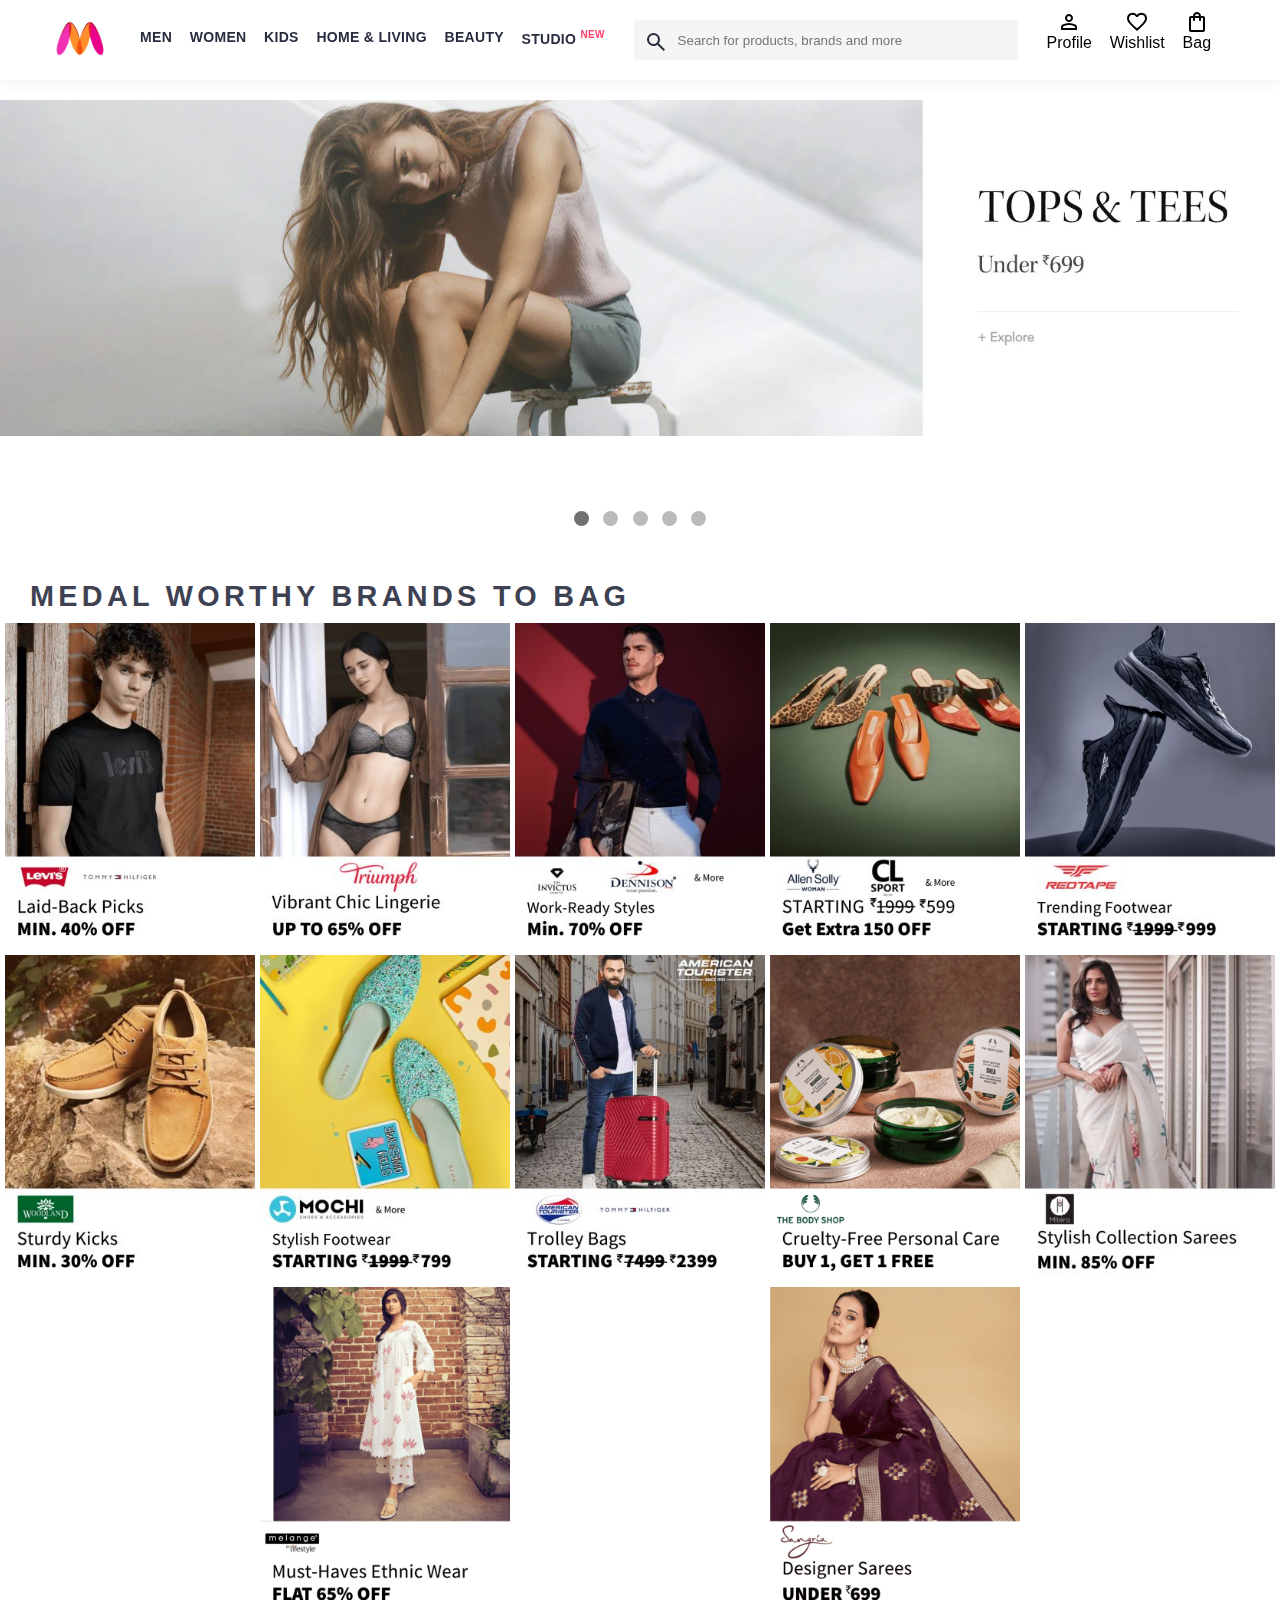
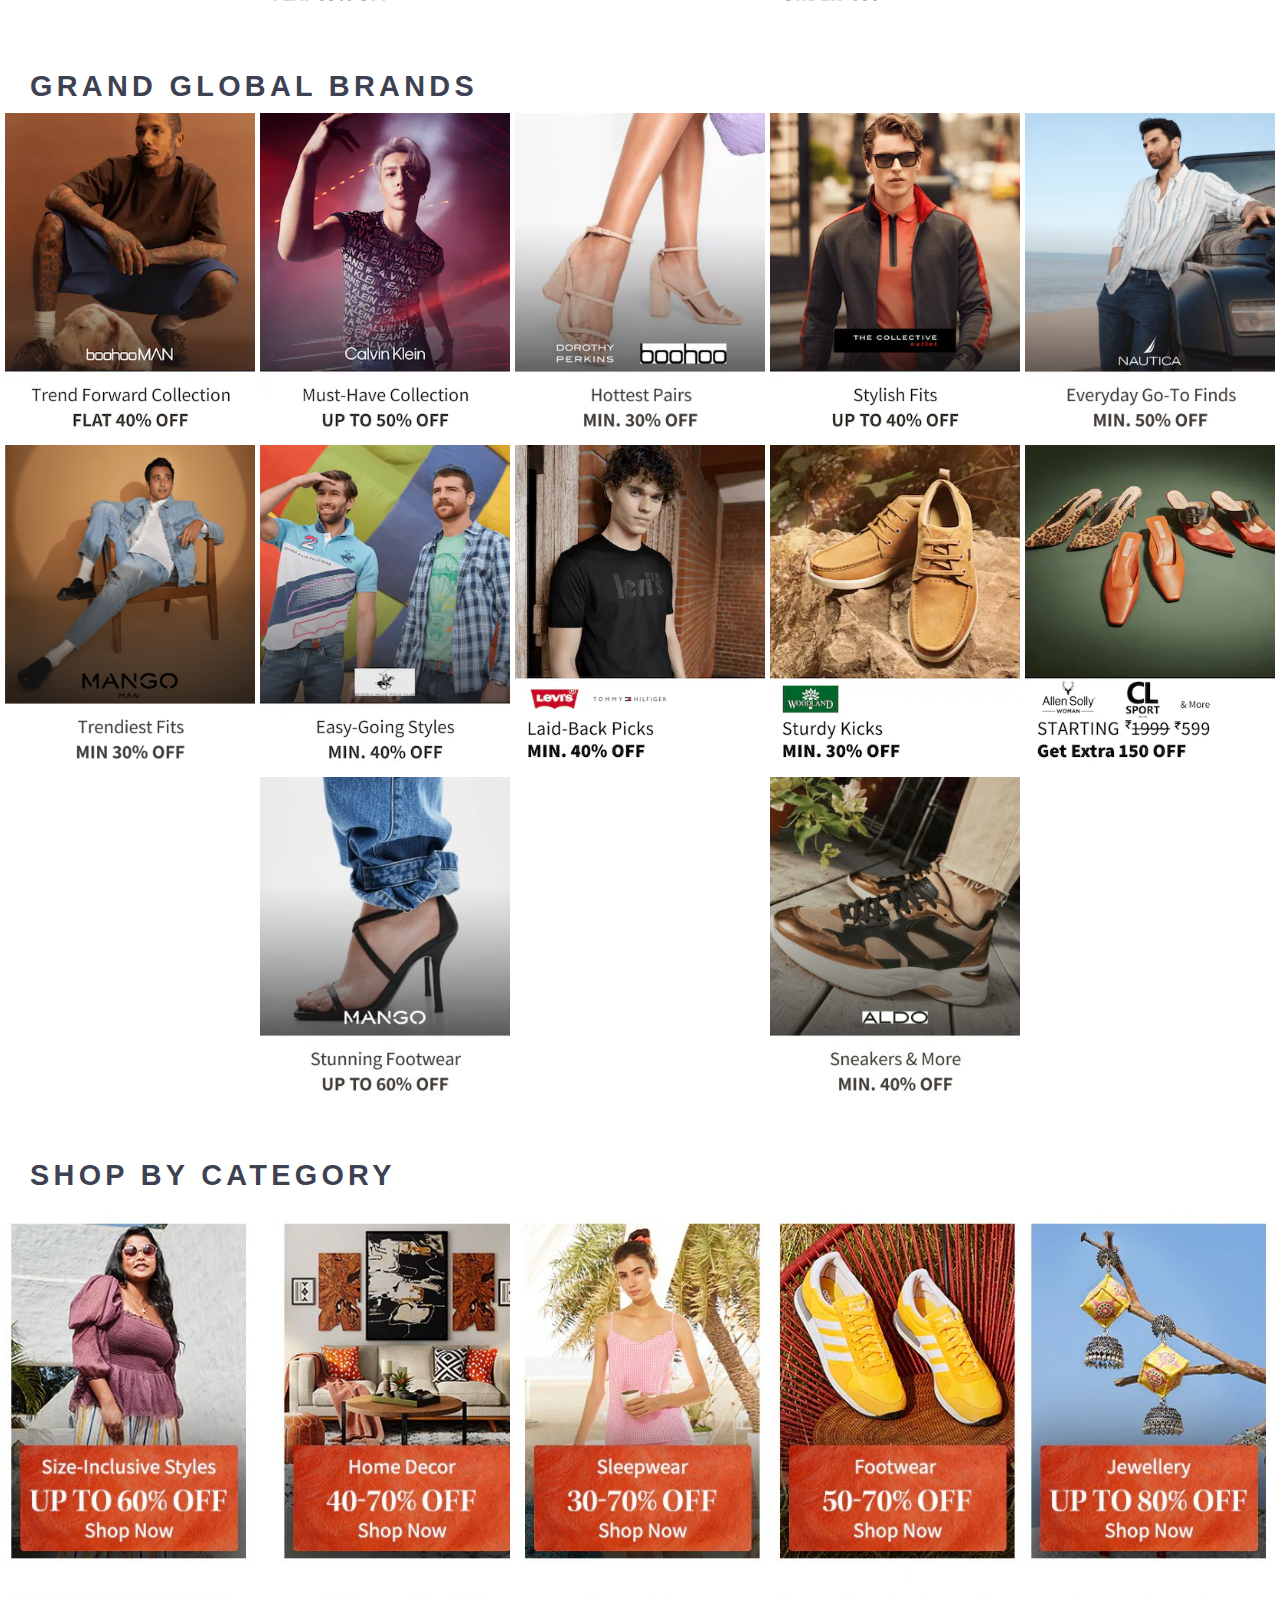
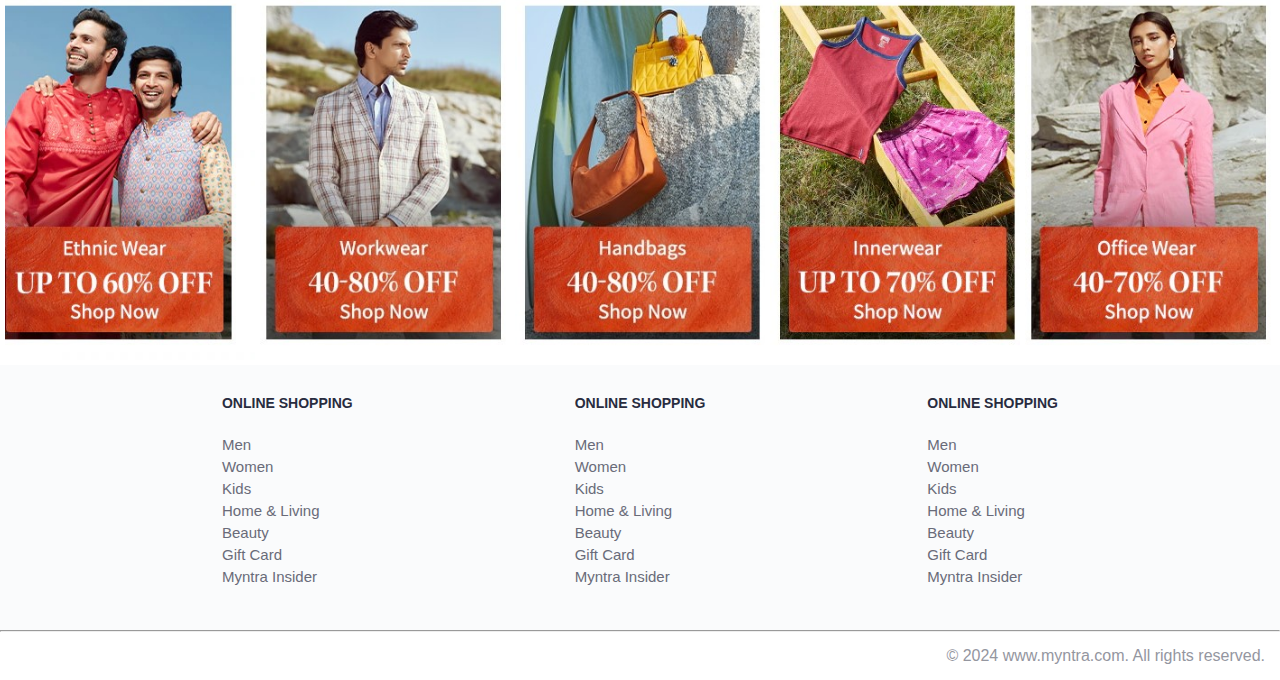
<file: index.html>
<!DOCTYPE html>
<html lang="en">
<head>
    <meta charset="UTF-8">
    <meta name="viewport" content="width=device-width, initial-scale=1.0">
    <title>Myntra</title>
    <link rel="stylesheet" href="css/style.css">
    <link rel="stylesheet" href="https://fonts.googleapis.com/css2?family=Material+Symbols+Outlined:opsz,wght,FILL,GRAD@20..48,100..700,0..1,-50..200" />
</head>
<body>
    <header>
        <div class="logo_container">
            <a href="#"><img class="myntra_home" src="images/logo.webp" alt="Myntra Home"></a>
        </div>
        <div class="nav_bar">
            <a href="#">Men</a>
            <a href="#">Women</a>
            <a href="#">Kids</a>
            <a href="#">Home & Living</a>
            <a href="#">Beauty</a>
            <a href="#">Studio <sup>New</sup></a>
        </div>
        <div class="search_bar">
            <span class="material-symbols-outlined search_icon">search</span>
            <input class="search_input" placeholder="Search for products, brands and more">
        </div>

        <div class="action_bar">

            <div class="action_container">
                <span class="material-symbols-outlined action_icon">person</span>
                <span class="action_name">Profile</span>
            </div>

            <div class="action_container">
                <span class="material-symbols-outlined action_icon">favorite</span>
                <span class="action_name">Wishlist</span>
            </div>
            
            <a class="action_container" href="./pages/bag.html">
                <span class="material-symbols-outlined action_icon">shopping_bag</span>
                <span class="action_name">Bag</span>
                <span class="bag-item-count">0</span>
            </a>
        
        </div>

    </header>


    <!-- Main Section -->

    <main>

        <div class="banner_container">
            <div class="slider">
                <div class="slides">
                    <div class="slide"><img src="images/banner/banner1.jpg" alt="Banner 1"></div>
                    <div class="slide"><img src="images/banner/banner2.jpg" alt="Banner 2"></div>
                    <div class="slide"><img src="images/banner/banner4.jpg" alt="Banner 4"></div>
                    <div class="slide"><img src="images/banner/banner5.jpg" alt="Banner 5"></div>
                    <div class="slide"><img src="images/banner/banner6.jpg" alt="Banner 3"></div>
                </div>
            </div>
            <div class="dots">
                <span class="dot" data-index="0"></span>
                <span class="dot" data-index="1"></span>
                <span class="dot" data-index="2"></span>
                <span class="dot" data-index="3"></span>
                <span class="dot" data-index="4"></span>
            </div>
        </div>

        <div class="category_heading">MEDAL WORTHY BRANDS TO BAG</div>
        <div class="category_items">
            <a href="products/products.html"><img class="sale_items" src="images/offers/1.jpeg"></a>
            <a href="products/products.html"><img class="sale_items" src="images/offers/2.jpeg"></a>
            <a href="products/products.html"><img class="sale_items" src="images/offers/3.jpeg"></a>
            <a href="products/products.html"><img class="sale_items" src="images/offers/4.jpeg"></a>
            <a href="products/products.html"><img class="sale_items" src="images/offers/5.jpeg"></a>
            <a href="products/products.html"><img class="sale_items" src="images/offers/6.jpeg"></a>
            <a href="products/products.html"><img class="sale_items" src="images/offers/7.jpeg"></a>
            <a href="products/products.html"><img class="sale_items" src="images/offers/8.jpeg"></a>
            <a href="products/products.html"><img class="sale_items" src="images/offers/9.png"></a>
            <a href="products/products.html"><img class="sale_items" src="images/offers/10.jpeg"></a>
            <a href="products/products.html"><img class="sale_items" src="images/offers/11.png"></a>
            <a href="products/products.html"><img class="sale_items" src="images/offers/12.png"></a>
        </div>
        
        <!--
        <div class="category_heading">SOME PRODUCTS HERE YOU CAN BUY EASILY</div>
        <div class="items-container">
            all codes are in js 
        </div>
        -->
        
        <div class="category_heading">GRAND GLOBAL BRANDS</div>
        <div class="category_items">
            <a href="products/products.html"><img class="sale_items" src="images/brand/1.png"></a>
            <a href="products/products.html"><img class="sale_items" src="images/brand/2.png"></a>
            <a href="products/products.html"><img class="sale_items" src="images/brand/3.jpeg"></a>
            <a href="products/products.html"><img class="sale_items" src="images/brand/4.png"></a>
            <a href="products/products.html"><img class="sale_items" src="images/brand/5.jpeg"></a>
            <a href="products/products.html"><img class="sale_items" src="images/brand/6.png"></a>
            <a href="products/products.html"><img class="sale_items" src="images/brand/7.png"></a>
            <a href="products/products.html"><img class="sale_items" src="images/brand/8.png"></a>
            <a href="products/products.html"><img class="sale_items" src="images/brand/9.png"></a>
            <a href="products/products.html"><img class="sale_items" src="images/brand/10.png"></a>
            <a href="products/products.html"><img class="sale_items" src="images/brand/11.jpeg"></a>
            <a href="products/products.html"><img class="sale_items" src="images/brand/12.jpeg"></a>
        </div>

        <div class="category_heading">SHOP BY CATEGORY</div>
        <div class="category_items">
            <a href="products/products.html"><img class="sale_items" src="images/categories/1.jpg"></a>
            <a href="products/products.html"><img class="sale_items" src="images/categories/2.jpg"></a>
            <a href="products/products.html"><img class="sale_items" src="images/categories/3.jpg"></a>
            <a href="products/products.html"><img class="sale_items" src="images/categories/4.jpg"></a>
            <a href="products/products.html"><img class="sale_items" src="images/categories/5.jpg"></a>
            <a href="products/products.html"><img class="sale_items" src="images/categories/6.jpg"></a>
            <a href="products/products.html"><img class="sale_items" src="images/categories/7.jpg"></a>
            <a href="products/products.html"><img class="sale_items" src="images/categories/8.jpg"></a>
            <a href="products/products.html"><img class="sale_items" src="images/categories/9.jpg"></a>
            <a href="products/products.html"><img class="sale_items" src="images/categories/10.jpg"></a>  
        </div>

    </main>


    <!-- Footer Section -->

    <footer>
        <div class="footer_container">
            <div class="footer_column">
                <h3>ONLINE SHOPPING</h3>

                <a href="#">Men</a>
                <a href="#">Women</a>
                <a href="#">Kids</a>
                <a href="#">Home & Living</a>
                <a href="#">Beauty</a>
                <a href="#">Gift Card</a>
                <a href="#">Myntra Insider</a>
            </div>

            <div class="footer_column">
                <h3>ONLINE SHOPPING</h3>

                <a href="#">Men</a>
                <a href="#">Women</a>
                <a href="#">Kids</a>
                <a href="#">Home & Living</a>
                <a href="#">Beauty</a>
                <a href="#">Gift Card</a>
                <a href="#">Myntra Insider</a>
            </div>

            <div class="footer_column">
                <h3>ONLINE SHOPPING</h3>

                <a href="#">Men</a>
                <a href="#">Women</a>
                <a href="#">Kids</a>
                <a href="#">Home & Living</a>
                <a href="#">Beauty</a>
                <a href="#">Gift Card</a>
                <a href="#">Myntra Insider</a>
            </div>
        </div>
        <hr>

        <div class="copyright">
            © 2024 www.myntra.com. All rights reserved.
        </div>
    </footer>

    <script src="data/items.js"></script>
    <script src="scripts/script.js"></script>
    
</body>
</html>
</file>
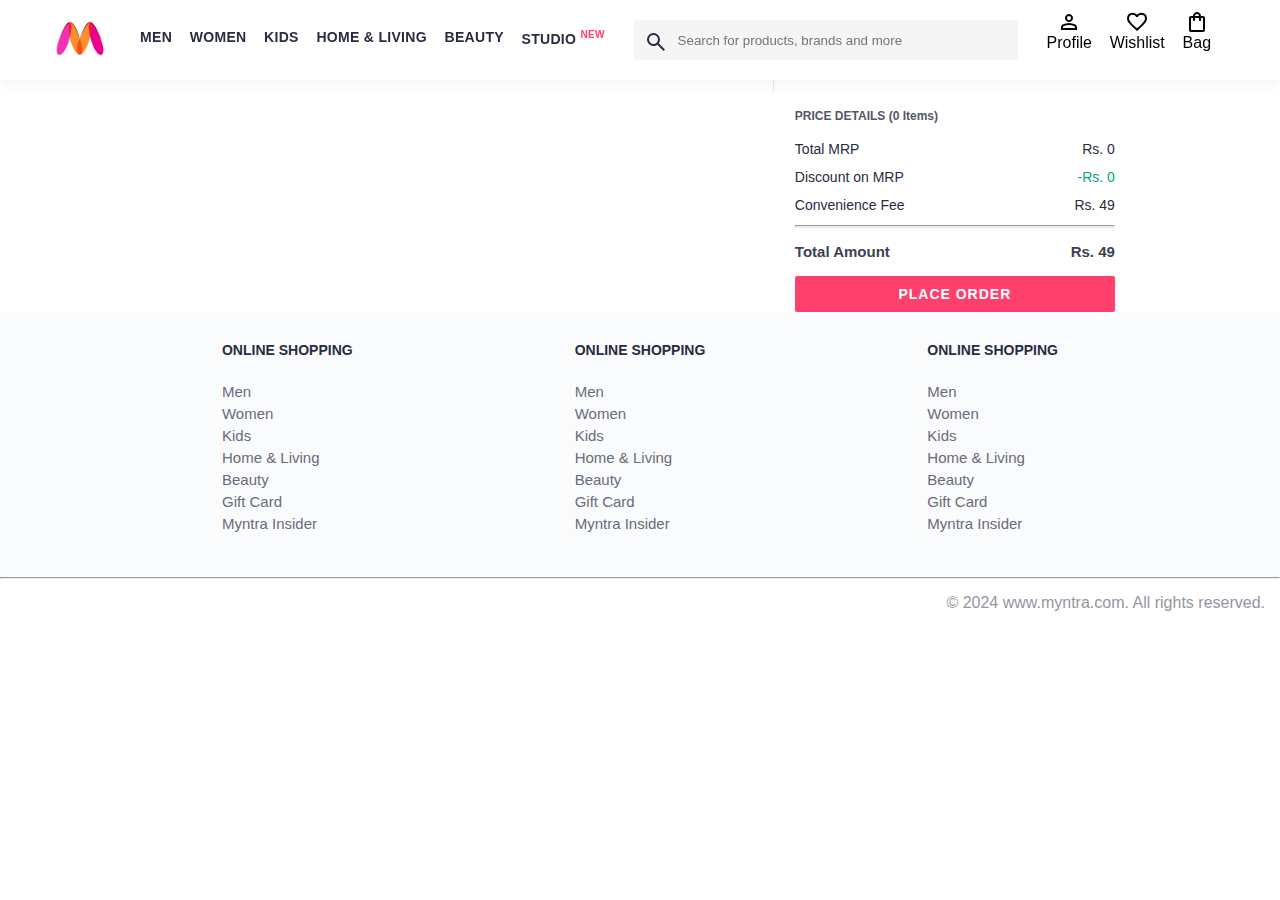
<file: pages/bag.html>
<!DOCTYPE html>
<html lang="en">
<head>
    <title>Myntra</title>
    <link rel="stylesheet" href="../css/style.css">
    <link rel="stylesheet" href="../css/bag.css">
    <link rel="stylesheet" href="https://fonts.googleapis.com/css2?family=Material+Symbols+Outlined:opsz,wght,FILL,GRAD@20..48,100..700,0..1,-50..200" />
</head>
<body>
    <header>
        <div class="logo_container">
            <a href="../index.html"><img class="myntra_home" src="../images/logo.webp" alt="Myntra Home"></a>
        </div>
        <nav class="nav_bar">
            <a href="#">Men</a>
            <a href="#">Women</a>
            <a href="#">Kids</a>
            <a href="#">Home & Living</a>
            <a href="#">Beauty</a>
            <a href="#">Studio <sup>New</sup></a>
        </nav>
        <div class="search_bar">
            <span class="material-symbols-outlined search_icon">search</span>
            <input class="search_input" placeholder="Search for products, brands and more">
        </div>
        <div class="action_bar">
            <div class="action_container">
                <span class="material-symbols-outlined action_icon">person</span>
                <span class="action_name">Profile</span>
            </div>

            <div class="action_container">
                <span class="material-symbols-outlined action_icon">favorite</span>
                <span class="action_name">Wishlist</span>
            </div>

            <a class="action_container" href="../pages/bag.html">
                <span class="material-symbols-outlined action_icon">shopping_bag</span>
                <span class="action_name">Bag</span>
                <span class="bag-item-count">0</span>
            </a>

        </div>
    </header>

    <main>
      <div class="bag-page">
        
        <div class="bag-items-container">
        </div>

        <div class="bag-summary">
        </div>

      </div>
    </main>

    <footer>
        <div class="footer_container">
            <div class="footer_column">
                <h3>ONLINE SHOPPING</h3>

                <a href="#">Men</a>
                <a href="#">Women</a>
                <a href="#">Kids</a>
                <a href="#">Home & Living</a>
                <a href="#">Beauty</a>
                <a href="#">Gift Card</a>
                <a href="#">Myntra Insider</a>
            </div>

            <div class="footer_column">
                <h3>ONLINE SHOPPING</h3>

                <a href="#">Men</a>
                <a href="#">Women</a>
                <a href="#">Kids</a>
                <a href="#">Home & Living</a>
                <a href="#">Beauty</a>
                <a href="#">Gift Card</a>
                <a href="#">Myntra Insider</a>
            </div>

            <div class="footer_column">
                <h3>ONLINE SHOPPING</h3>

                <a href="#">Men</a>
                <a href="#">Women</a>
                <a href="#">Kids</a>
                <a href="#">Home & Living</a>
                <a href="#">Beauty</a>
                <a href="#">Gift Card</a>
                <a href="#">Myntra Insider</a>
            </div>
        </div>
        <hr>

        <div class="copyright">
            © 2024 www.myntra.com. All rights reserved.
        </div>
    </footer>

    <script src="../data/items.js"></script>
    <script src="../scripts/script.js"></script>
    <script src="../scripts/bag.js"></script>

</body>
</html>
</file>
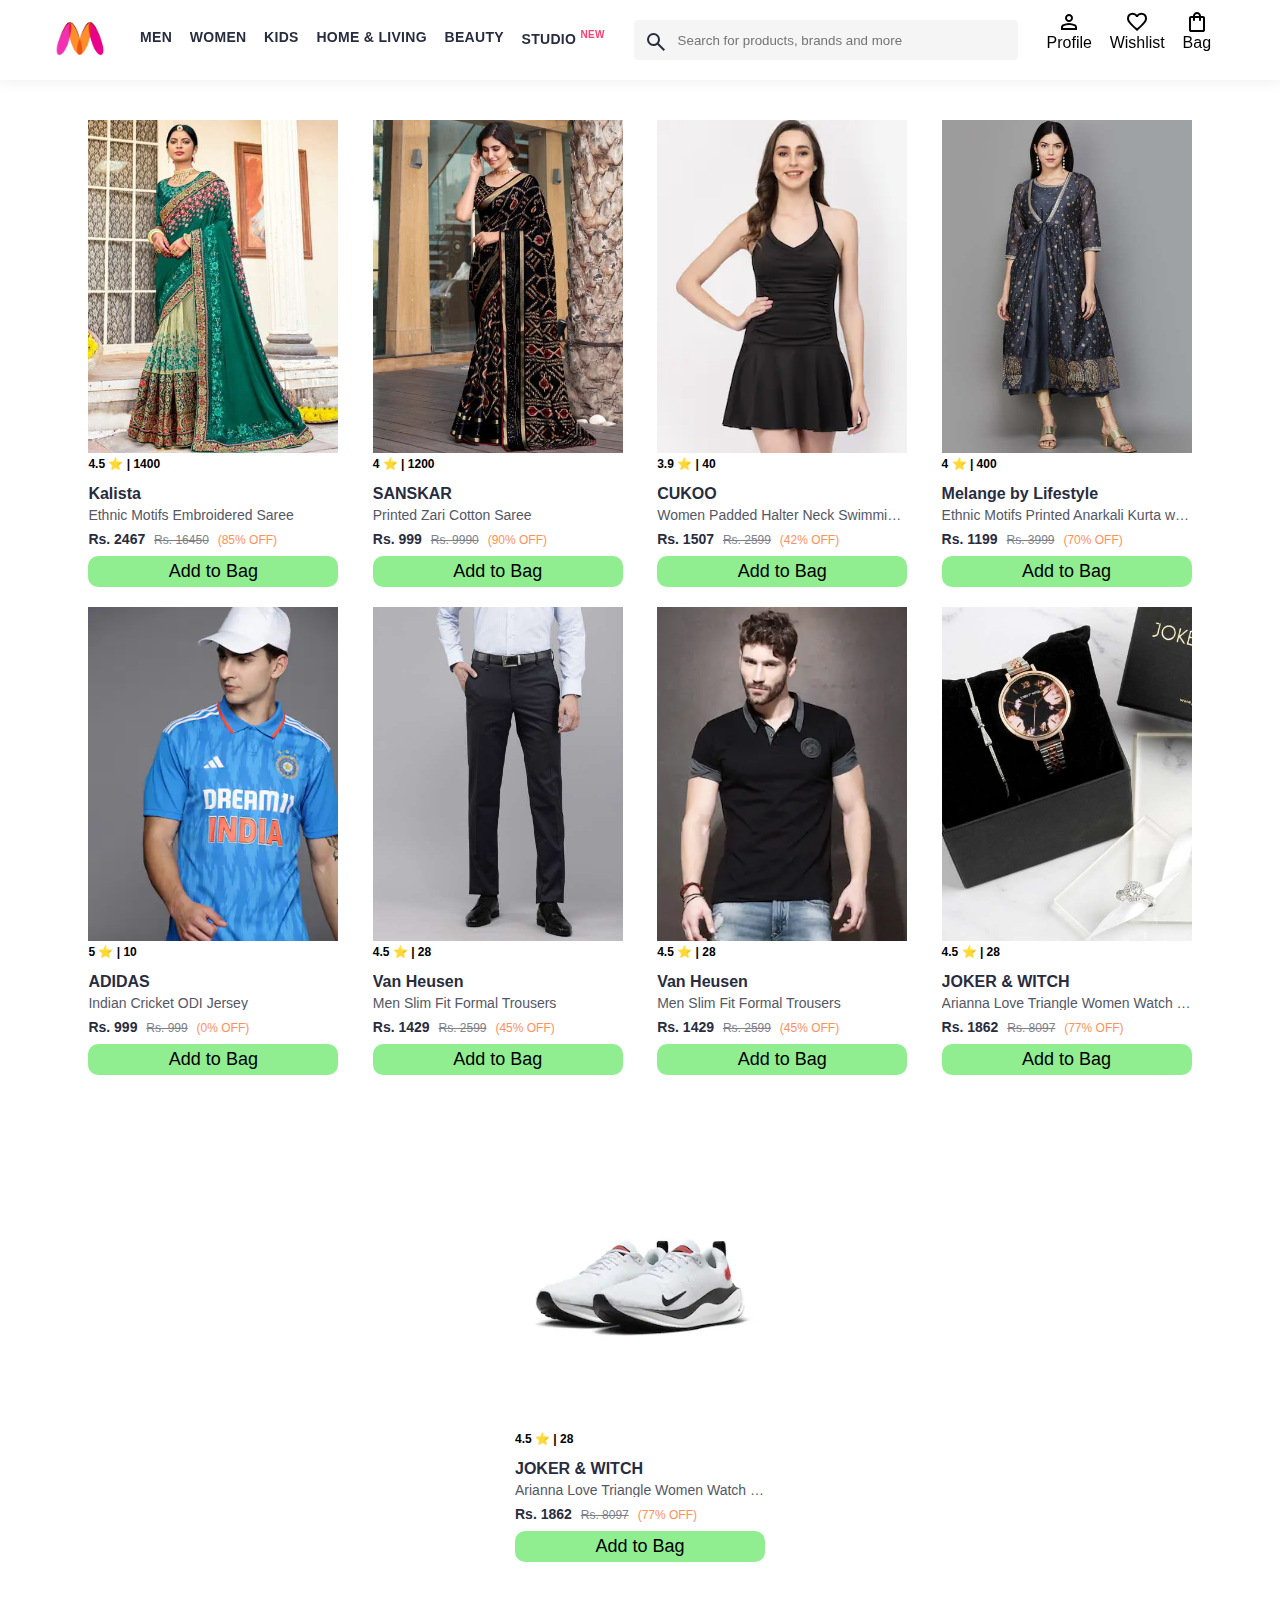
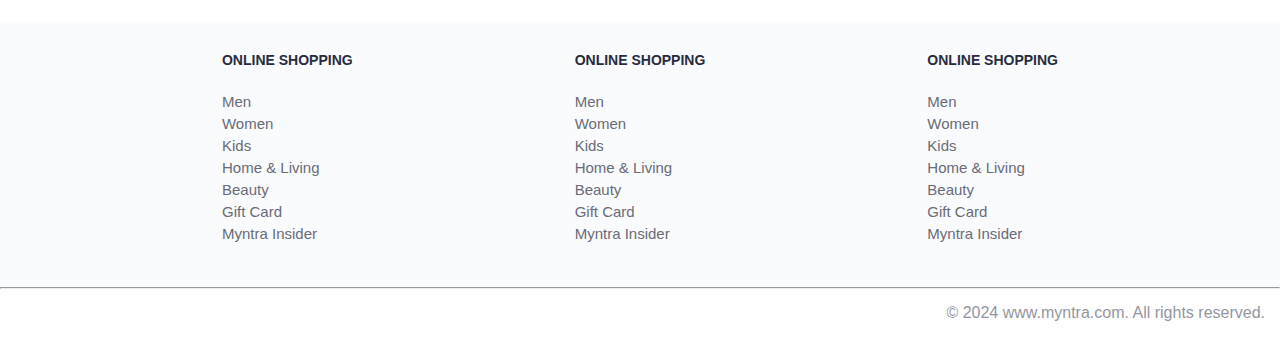
<file: products/products.html>
<!DOCTYPE html>
<html lang="en">
<head>
    <meta charset="UTF-8">
    <meta name="viewport" content="width=device-width, initial-scale=1.0">
    <title>Myntra</title>
    <link rel="stylesheet" href="../css/style.css">
    <link rel="stylesheet" href="https://fonts.googleapis.com/css2?family=Material+Symbols+Outlined:opsz,wght,FILL,GRAD@20..48,100..700,0..1,-50..200" />
</head>
<body>
    <header>
        <div class="logo_container">
            <a href="../index.html"><img class="myntra_home" src="../images/logo.webp" alt="Myntra Home"></a>
        </div>
        <div class="nav_bar">
            <a href="#">Men</a>
            <a href="#">Women</a>
            <a href="#">Kids</a>
            <a href="#">Home & Living</a>
            <a href="#">Beauty</a>
            <a href="#">Studio <sup>New</sup></a>
        </div>
        <div class="search_bar">
            <span class="material-symbols-outlined search_icon">search</span>
            <input class="search_input" placeholder="Search for products, brands and more">
        </div>

        <div class="action_bar">

            <div class="action_container">
                <span class="material-symbols-outlined action_icon">person</span>
                <span class="action_name">Profile</span>
            </div>

            <div class="action_container">
                <span class="material-symbols-outlined action_icon">favorite</span>
                <span class="action_name">Wishlist</span>
            </div>
            
            <a class="action_container" href="../pages/bag.html">
                <span class="material-symbols-outlined action_icon">shopping_bag</span>
                <span class="action_name">Bag</span>
                <span class="bag-item-count">0</span>
            </a>
        
        </div>

    </header>


    <!-- Main Section -->

    <main>

        <div class="items-container">
            <!-- in js -->
        </div>

    </main>


    <!-- Footer Section -->

    <footer>
        <div class="footer_container">
            <div class="footer_column">
                <h3>ONLINE SHOPPING</h3>

                <a href="#">Men</a>
                <a href="#">Women</a>
                <a href="#">Kids</a>
                <a href="#">Home & Living</a>
                <a href="#">Beauty</a>
                <a href="#">Gift Card</a>
                <a href="#">Myntra Insider</a>
            </div>

            <div class="footer_column">
                <h3>ONLINE SHOPPING</h3>

                <a href="#">Men</a>
                <a href="#">Women</a>
                <a href="#">Kids</a>
                <a href="#">Home & Living</a>
                <a href="#">Beauty</a>
                <a href="#">Gift Card</a>
                <a href="#">Myntra Insider</a>
            </div>

            <div class="footer_column">
                <h3>ONLINE SHOPPING</h3>

                <a href="#">Men</a>
                <a href="#">Women</a>
                <a href="#">Kids</a>
                <a href="#">Home & Living</a>
                <a href="#">Beauty</a>
                <a href="#">Gift Card</a>
                <a href="#">Myntra Insider</a>
            </div>
        </div>
        <hr>

        <div class="copyright">
            © 2024 www.myntra.com. All rights reserved.
        </div>
    </footer>

    <script src="../products/productitems.js"></script>
    <script src="../scripts/script.js"></script>
    
</body>
</html>
</file>
<file: css/style.css>
* {
    margin: 0;
    padding: 0;
    font-family: Assistant,-apple-system,BlinkMacSystemFont,Segoe UI,Roboto,Helvetica,Arial,sans-serif;
    box-sizing: border-box;
}

header {
    display: flex;
    background-color: #fff;
    height: 80px;
    justify-content: space-between;
    align-items: center;
    position: fixed; 
    top: 0; 
    width: 100%; 
    z-index: 1000; /* Ensure it stays on top of other content */
    -webkit-box-shadow: 0 4px 12px 0 rgba(0, 0, 0, .05);
    box-shadow: 0 4px 12px 0 rgba(0, 0, 0, .05);
}

.myntra_home {
    height: 45px; 
}

.logo_container {
    margin-left: 4%;
}

.action_bar {
    margin-right: 4%;
}

.nav_bar {
    display: flex;
    min-width: 500px;
    justify-content: space-evenly;
}

.nav_bar a {
    font-size: 14px;
    letter-spacing: .3px;
    color: #282c3f;
    font-weight: 700;
    text-transform: uppercase;
    text-decoration: none;
    padding: 28px 0;
    border-bottom: 5px solid #ffffff;
}
.nav_bar a:hover {
    border-bottom: 4px solid #f54e77;
}

.nav_bar a sup {
    color: #ff3f6c;
    font-size: 10px;
}

.search_bar {
    height: 40px;
    min-width: 200px;
    width: 30%;
    display: flex;
    align-items: center;
}

.search_icon {
    box-sizing: content-box;
    height: 20px;
    padding: 10px;
    background-color: #f5f5f6;
    color: #282c3f;
    font-weight: 300;
    border-radius: 4px 0 0 4px;
}

.search_input {
    color: #696e79;
    background-color: #f5f5f6;
    flex-grow: 1;
    height: 40px;
    border: 0;
    border-radius: 0 4px 4px 0;
}

.action_bar {
    display: flex;
    min-width: 200px;
    justify-content: space-evenly;
}

.action_container {
    display: flex;
    flex-direction: column;
    align-items: center;
}


.action_bar a {
    text-decoration: none;
}

main {
    padding-top: 60px; /* Adjust value if the header height changes */
}

/* --------Main Section-------- */
.banner_container {
    width: 100%;
    max-width: 1920px;
    height: 430px;
    margin: 40px auto;
    overflow: hidden;
    position: relative;
}

.slider {
    display: flex;
    transition: transform 1s ease-in-out;
}

.slides {
    display: flex;
    width: 100%;
}

.slide {
    min-width: 100%;
    box-sizing: border-box;
    transition: opacity 1s ease-in-out;
}

.slide img {
    width: 100%;
    height: 540px;
    object-fit: cover; /* Ensures the image covers the entire slide */
}

.dots {
    text-align: center;
    position: absolute;
    bottom: 0px;
    width: 100%;
}

.dot {
    height: 15px;
    width: 15px;
    margin: 0 5px;
    background-color: #bbb;
    border-radius: 50%;
    display: inline-block;
    cursor: pointer;
    transition: background-color 0.3s ease;
}

.dot.active {
    background-color: #717171;
}

@media (max-width: 1920px) {
    .slide img {
        height: auto; /* Maintain aspect ratio */
    }
}



.category_heading {
    text-transform: uppercase;
    color: #3e4152;
    letter-spacing: .15em;
    font-size: 1.8em;
    margin: 50px 0 10px 30px;
    max-height: 5em;
    font-weight: 700;
}

.category_items {
    width: 100%;
    /* margin: 50px 10%; */
    display: flex;
    flex-wrap: wrap;
    justify-content: space-evenly;
}

.sale_items {
    width: 250px;
}



/* -------- Footer Section -------- */

.footer_container {
    padding: 30px 0px 40px 0px;
    background: #FAFBFC;
    display: flex;
    justify-content: space-evenly;
}

.footer_column {
    display: flex;
    flex-direction: column;
}

.footer_column h3 {
    color: #282c3f;
    font-size: 14px;
    margin-bottom: 25px;
}

.footer_column a {
    color: #696b79;
    font-size: 15px;
    text-decoration: none;
    padding-bottom: 5px;
}

.copyright {
    color: #94969f;
    text-align: end;
    padding: 15px;
}




/* Buy Products */

.items-container {
    width: 90%;
    margin: 50px 5%;
    display: flex;
    flex-wrap: wrap;
    justify-content: space-evenly;
}

.item-container {
    width: 250px;
    margin: 10px;
}

.item-image {
    width: 100%;
}

.rating {
    font-size: 12px;
    font-weight: 700;
}

.company-name {
    margin-top: 15px;
    font-size: 16px;
    font-weight: 700;
    line-height: 1;
    color: #282c3f;
    margin-bottom: 6px;
    overflow: hidden;
    text-overflow: ellipsis;
    white-space: nowrap;
}

.item-name {
    color: #535766;
    font-size: 14px;
    line-height: 1;
    margin-bottom: 0;
    margin-top: 0;
    overflow: hidden;
    text-overflow: ellipsis;
    white-space: nowrap;
    font-weight: 400;
    display: block;
}

.price {
    margin-top: 10px;
    font-size: 14px;
    line-height: 15px;
    color: #282c3f;
    white-space: nowrap;
}

.current-price {
    font-size: 14px;
    font-weight: 700;
    color: #282c3f;
}

.original-price {
    text-decoration: line-through;
    color: #7e818c;
    font-weight: 400;
    margin-left: 5px;
    font-size: 12px;
}

.discount {
    color: #ff905a;
    font-weight: 400;
    font-size: 12px;
    margin-left: 5px;
}

.btn-add-bag {
    margin-top: 8px;
    font-size: 18px;
    width: 100%;
    background-color: lightgreen;
    border: none;
    padding: 5px 15px;
    border-radius: 10px;
    cursor: pointer;
}

.bag-item-count {
    background-color: #f16565;
    white-space: nowrap;
    text-align: center;
    line-height: 18px;
    padding: 0 6px;
    height: 18px;
    position: relative;
    border-radius: 50%;
    font-size: 12px;
    color: #fff;
    left: 13px;
    top: -44px;
    font-weight: 700;
    cursor: pointer;
}


a {
    text-decoration: none;
    color: black;
}
</file>
<file: css/bag.css>
.bag-items-container {
    display: inline-block;
    width: 64%;
    padding-right: 20px;
    border-right: 1px solid #eaeaec;
    padding-top: 32px;
    color: #282c3f;
    font-size: 13px;
    line-height: 1.42857143;
  }
  
  .bag-page {
    width: 75%;
    margin-left: 12.5%;
  }
  
  .bag-summary {
    vertical-align: top;
    display: inline-block;
    width: 35%;
    padding: 24px 0 0 16px;
    color: #282c3f;
    font-size: 13px;
    line-height: 1.42857143;
  }
  
  .bag-details-container {
    margin-bottom: 16px;
  }
  
  .price-header {
    font-size: 12px;
    font-weight: 700;
    margin: 24px 0 16px;
    color: #535766;
  }
  
  .price-item {
    margin-bottom: 12px;
    line-height: 16px;
    font-size: 14px;
    color: #282c3f;
  }
  
  .price-item-value {
    float: right;
  }
  
  .priceDetail-base-discount {
    color: #03a685;
  }
  
  .price-footer {
    font-weight: 700;
    font-size: 15px;
    padding-top: 16px;
    border-top: 1px solid #eaeaec;
    color: #3e4152;
    line-height: 16px;
  }
  
  .btn-place-order {
    width: 100%;
    letter-spacing: 1px;
    font-size: 14px;
    font-weight: 600;
    border-radius: 2px;
    border-width: 0px;
    padding: 10px 16px;
    background-color: rgb(255, 63, 108);
    color: rgb(255, 255, 255);
    cursor: pointer;
  }
  
  .bag-item-container {
    margin-bottom: 8px;
    background: #fff;
    font-size: 14px;
    border: 1px solid #eaeaec;
    border-radius: 4px;
    position: relative;
    padding: 12px 12px 0;
  }
  
  .item-left-part {
    position: absolute;
    background: rgb(255, 242, 223);
    height: 148px;
    width: 111px;
  }
  
  .item-right-part {
    padding-left: 12px;
    position: relative;
    min-height: 148px;
    margin-left: 111px;
    margin-bottom: 12px;
  }
  
  .bag-item-img {
    width: 100%;
  }
  
  .return-period {
    display: inline-flex;
    font-size: 14px;
    padding-top: 8px;
  }
  
  .return-period-days {
    font-weight: 700;
    margin-right: 4px;
  }
  
  .delivery-details {
    margin-top: 5px;
    color: #282c3f;
    font-size: 12px;
    letter-spacing: -.1px;
    margin-bottom: 8px;
    line-height: 15px;
  }
  
  .delivery-details-days {
    color: #03a685;
  }
  
  .remove-from-cart {
    position: absolute;
    font-size: 25px;
    top: 10px;
    right: 18px;
    width: 14px;
    height: 14px;
    cursor: pointer;
  }
</file>
